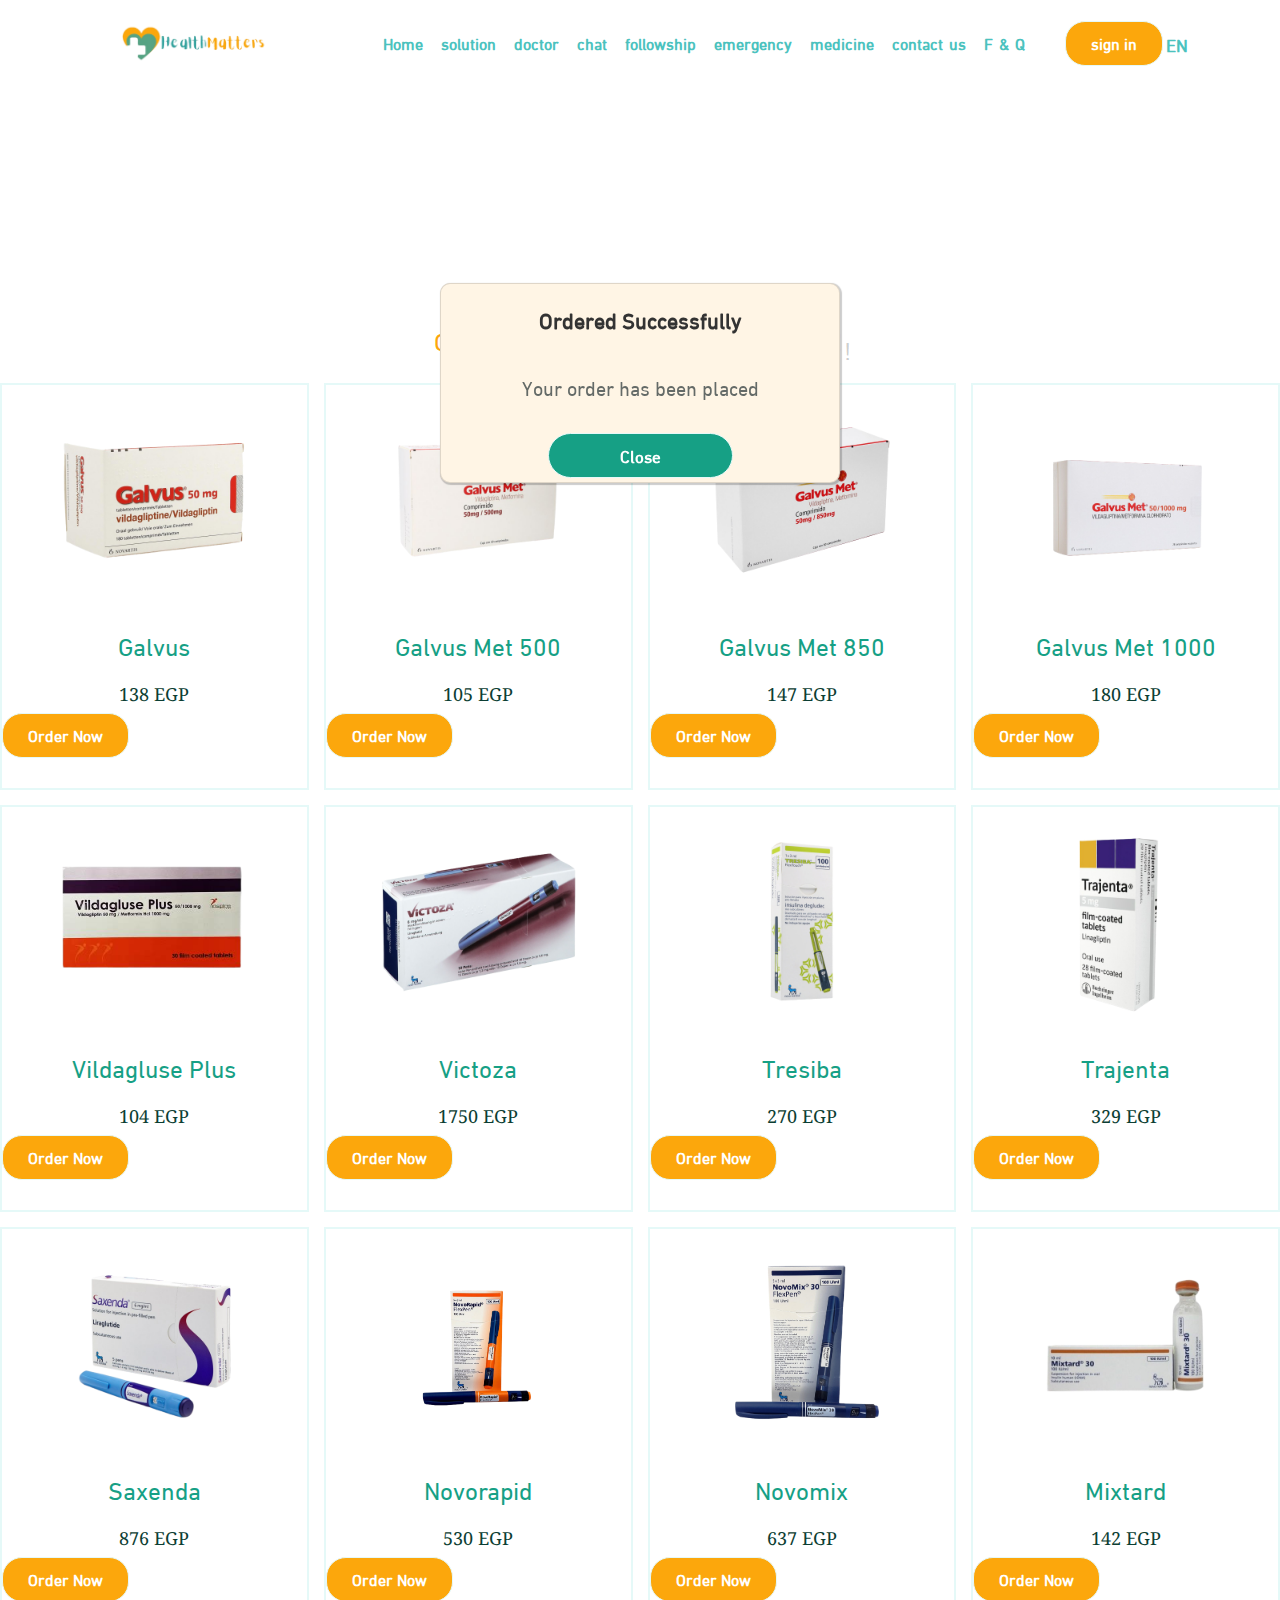
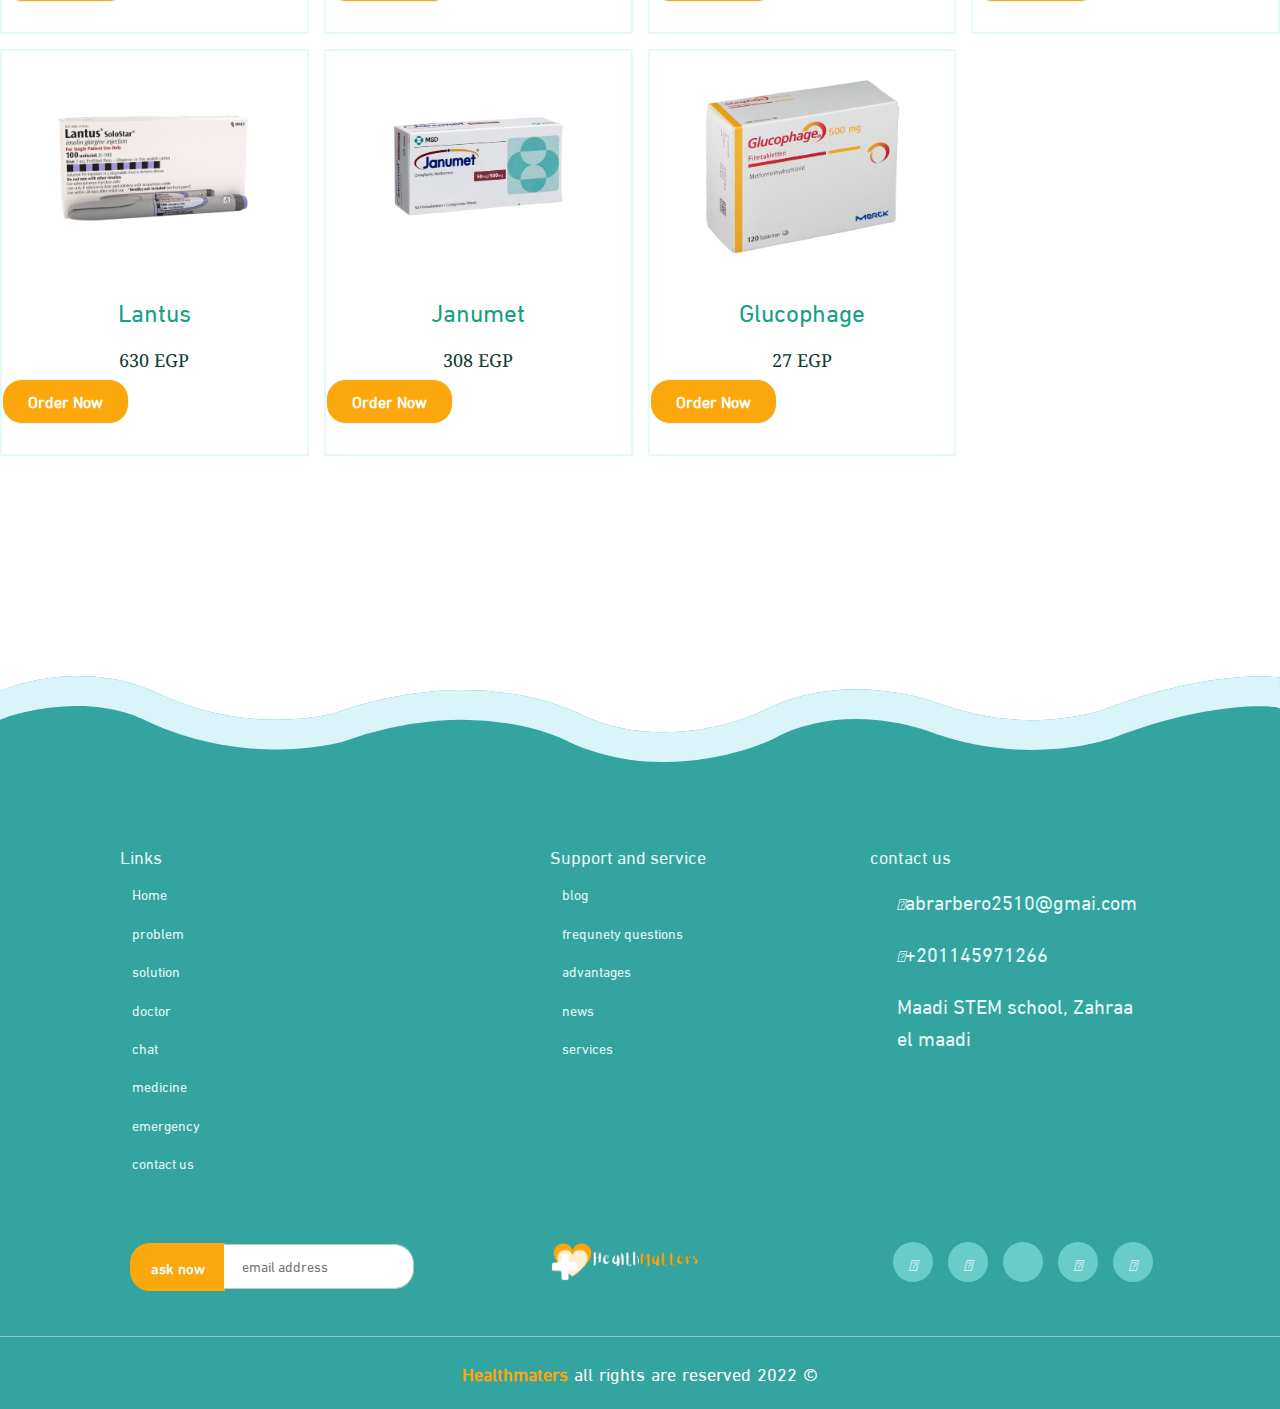
<file: Medicine.html>
<!DOCTYPE html>
<html dir="ltr">
    <head>
        <meta charset="UTF-8" />
        <meta http-equiv="X-UA-Compatible" content="IE=edge" />
        <meta name="viewport" content="width=device-width, initial-scale=1.0" />
        <link rel="icon" href="img/image-removebg-preview.png">
        <!-- Render All Element Normally -->
        <link rel="stylesheet" href="css/normalize.css" />
         <!-- Bootstrap Core CSS -->
    <link rel="stylesheet" href="https://maxcdn.bootstrapcdn.com/bootstrap/4.0.0-alpha.6/css/bootstrap.min.css">
    <!-- Custom Fonts -->
    <link href="https://maxcdn.bootstrapcdn.com/font-awesome/4.7.0/css/font-awesome.min.css" rel="stylesheet" type="text/css">
    <link href="https://fonts.googleapis.com/css?family=Montserrat:400,700" rel="stylesheet" type="text/css">
    <link href='https://fonts.googleapis.com/css?family=Kaushan+Script' rel='stylesheet' type='text/css'>
    <link href='https://fonts.googleapis.com/css?family=Droid+Serif:400,700,400italic,700italic' rel='stylesheet' type='text/css'>
    <link href='https://fonts.googleapis.com/css?family=Roboto+Slab:400,100,300,700' rel='stylesheet' type='text/css'>
    <link rel="stylesheet" href="https://maxcdn.bootstrapcdn.com/bootstrap/3.4.1/css/bootstrap.min.css">

        <!-- Main Template CSS File -->
        <link rel="stylesheet" href="css/style.css" />
        <link rel="stylesheet" href="https://cdnjs.cloudflare.com/ajax/libs/animate.css/3.7.0/animate.min.css">
        <title> HealthMatters </title>
    </head>
    <body>
        <!-- Start Header Section -->
        <div class="header" id="header">
            <div class="container">
                <nav class="nav-bar">
                    <div class="logo">
                        <img src="img/logo-removebg-preview.png" alt="logo">
                    </div>
                    <div class="list-items">
                        <i class="fa-solid fa-bars menu"></i>
                        <ul>
                            <li><i class="fa-solid fa-house-chimney togel"></i></li>
                            <li><a href="index.html"> Home </a></li>
                            <li><a href="solution.html"> solution</a></li>
                            <li><a href="doctor.html"> doctor </a></li>
                            <li><a href="chat.html"> chat</a></li>
                            <li><a href="todo.html"> followship</a></li>
                            <li><a href="Emergency.html"> emergency</a></li>
                            <li><a href="Medicine.html"> medicine</a></li>
                            <li><a href="contact us.html"> contact us</a></li>
                            <li><a href="f&q.html"> F & Q </a></li>
                            <button class="activ"> sign in </button>
                            <button> sign up </button>
                        </ul>
                    </div>
                    <div class="left-nav">
                        <button> sign in </button>
                        <div class="lang">
                            <span>EN</span>
                            <i class="fa-solid fa-earth-americas"></i>
                        </div>
                    </div>
                </nav>
            </div>
        </div>
        <!-- End Header Section -->

        <section class="medicine" id="medicine">

            <h1 class="heading">Order Your Medicine Now!</h1>
        
            <div class="items">
        
                <div class="item">
                    <img src="img/Galvus.png" alt="Galvus" class="product-img">
                    <h3 class="product-title">Galvus</h3>
                    <div class="price">138 EGP</div>
                    <button class="btn-send" onclick="show_pup()">Order Now</button>
                </div>
        
                <div class="item">
                    <img src="img/Galvus Met 500.png" class="product-img" alt="Galvus Met 50/500 Mg">
                    <h3 class="product-title">Galvus Met 500</h3>
                    <div class="price">105 EGP</span></div>
                    <button class="btn-send" onclick="show_pup()">Order Now</button>
                </div>
        
                <div class="item">
                    <img src="img/Galvus Met 850.png" class="product-img" alt="Galvus Met 50/850 Mg">
                    <h3 class="product-title">Galvus Met 850</h3>
                    <div class="price">147 EGP</div>
                    <button class="btn-send" onclick="show_pup()">Order Now</button>
                </div>
        
                <div class="item">
                    <img src="img/Galvus Met 1000.png" class="product-img" alt="Galvus Met 50/1000 Mg">
                    <h3 class="product-title">Galvus Met 1000</h3>
                    <div class="price">180 EGP</div>
                    <button class="btn-send" onclick="show_pup()">Order Now</button>
                </div>
        
                <div class="item">
                    <img src="img/Vildagluse Plus.png" class="product-img" alt="Vildagluse Plus">
                    <h3 class="product-title">Vildagluse Plus</h3>
                    <div class="price">104 EGP</div>
                    <button class="btn-send" onclick="show_pup()">Order Now</button>
                </div>
        
                <div class="item">
                    <img src="img/Victoza.png" class="product-img" alt="Victoza">
                    <h3 class="product-title">Victoza</h3>
                    <div class="price">1750 EGP</div>
                    <button class="btn-send" onclick="show_pup()">Order Now</button>
                </div>
                        
                <div class="item">
                    <img src="img/Tresiba.png" class="product-img" alt="Tresiba">
                    <h3 class="product-title">Tresiba</h3>
                    <div class="price">270 EGP</div>
                    <button class="btn-send" onclick="show_pup()">Order Now</button>
                </div>
        
                <div class="item">
                    <img src="img/Trajenta.png" alt=" class="product-img" Trajenta">
                    <h3 class="product-title"> Trajenta</h3>
                    <div class="price">329 EGP</div>
                    <button class="btn-send" onclick="show_pup()">Order Now</button>
                </div>
                        
                <div class="item">
                    <img src="img/Saxenda.png" class="product-img" alt="Saxenda">
                    <h3 class="product-title">Saxenda</h3>
                    <div class="price">876 EGP</div>
                    <button class="btn-send" onclick="show_pup()">Order Now</button>
                </div>
        
                <div class="item">
                    <img src="img/Novorapid.png" class="product-img" alt="Novorapid">
                    <h3 class="product-title">Novorapid</h3>
                    <div class="price">530 EGP</div>
                    <button class="btn-send" onclick="show_pup()">Order Now</button>
                </div>
        
                <div class="item">
                    <img src="img/Novomix.png" class="product-img" alt="Novomix">
                    <h3 class="product-title">Novomix</h3>
                    <div class="price">637 EGP</div>
                    <button class="btn-send" onclick="show_pup()">Order Now</button>
                </div>
                        
                <div class="item">
                    <img src="img/Mixtard.png" class="product-img" alt="Mixtard">
                    <h3 class="product-title">Mixtard</h3>
                    <div class="price">142 EGP</div>
                    <button class="btn-send" onclick="show_pup()">Order Now</button>
                </div>
                        
                <div class="item">
                    <img src="img/Lantus.png" class="product-img" alt="Lantus">
                    <h3 class="product-title">Lantus</h3>
                    <div class="price">630 EGP</div>
                    <button class="btn-send" onclick="show_pup()">Order Now</button>
                </div>
                        
                <div class="item">
                    <img src="img/Janumet.png" class="product-img" alt="Janumet">
                    <h3 class="product-title">Janumet</h3>
                    <div class="price">308 EGP</div>
                    <button class="btn-send" onclick="show_pup()">Order Now</button>
                </div>
                        
                <div class="item">
                    <img src="img/Glucophage.png" class="product-img" alt="Glucophage">
                    <h3 class="product-title">Glucophage</h3>
                    <div class="price">27 EGP</div>
                    <button class="btn-send" onclick="show_pup()">Order Now</button>
                </div>

            <div class="card open" id="pup">
                <h2>Ordered Successfully</h2>
                <p>Your order has been placed</p>
                <button class="btn-close" onclick="hide_pup()">Close</button>
            </div>     
            </div>
            </section>

<!-- Start Footer Section -->
        <div class="footer">
            <img class="vector" src="img/ss-4.svg" alt="vector">
            <div class="container">
                <div class="content">
                    <div class="box">
                        <h4> Links </h4>
                        <ul>
                            <li> Home </li>
                            <li> problem </li>
                            <li> solution</li>
                            <li> doctor </li>
                            <li> chat</li>
                            <li> medicine</li>
                            <li> emergency</li>
                            <li> contact us</li>
                        </ul>
                    </div>
                    <div class="box">
                        <h4> Support and service</h4>
                        <ul>
                            <li> blog</li>
                            <li> frequnety questions</li>
                            <li> advantages</li>
                            <li> news</li>
                            <li> services</li>
                        </ul>
                    </div>
                    <div class="box">
                        <h4> contact us</h4>
                        <div class="maile">
                            <i class="fa-solid fa-envelope"></i>
                            <span>abrarbero2510@gmai.com</span>
                        </div>
                        <div class="phone">
                            <i class="fa-solid fa-phone"></i>
                            <span>+201145971266</span>
                        </div>
                        <div class="location">
                            <i class="fa-solid fa-location-dot"></i>
                            <span>Maadi STEM school, Zahraa el maadi</span>
                        </div>
                    </div>
                </div>
                <div class="contacts">
                    <div class="form">
                        <button> ask now</button>
                        <input class="input" type="url" placeholder=" email address" name="url" id="url">
                        
                    </div>
                    <div class="img">
                        <img src="img/logo footer.png" alt="">
                    </div>
                    <div class="social">
                            <i class="fa-brands fa-facebook-f"></i>
                            <i class="fa-brands fa-instagram"></i>
                            <i class="fa-brands fa-linkedin-in"></i>
                            <i class="fa-brands fa-youtube"></i>
                            <i class="fa-brands fa-twitter"></i>
                    </div>
                </div>
            </div>
            <p class="copyright"><span> Healthmaters</span>   all rights are reserved <bdi>2022 &copy;</bdi></p>
        </div>
<!-- End Footer Section -->
        <script>
            function show_pup(){
                document.getElementById('pup').classList.add('open');
            }
            function hide_pup(){
                document.getElementById('pup').classList.remove('open');
            }
        </script>
    </body>
</html>
</file>
<file: css/style.css>
/* Start Global Variablse */
:root {
    --min-color: #33a4a0;
    --header-color: #ffffff;
    --paragraph-color: #b9cbcb;
    --sec-color: #fca70c;
    --thrd-color: #e5f9f8;
    --four-color: #fff5e5;
    --trans-duration: 0.3s;
    --min-padding: 60px 0;
    --green: #16a085; 
    --black: #444; 
    --light-color: #777; 
    --box-shadow:10px 10px 0 rgba(22, 160, 133, .2);
    --text-shadow:9px 9px 0 rgba(0, 0, 0, .2);
    
}
/* customize */

html::-webkit-scrollbar {
    width: 15px;
  }
  
  html::-webkit-scrollbar-thumb {
    background-color: var(--thrd-color);
    border-radius: 100vw;
    -webkit-border-radius: 100vw;
    -moz-border-radius: 100vw;
    -ms-border-radius: 100vw;
    -o-border-radius: 100vw;
  }
  
  html::-webkit-scrollbar-track {
    background-color: #777;
  }
  

::selection {
    background-color: var(--min-color);
    color: white;
}
  /* End Global Variablse */
  /* Start Global Rulse */
  * {
    -webkit-box-sizing: border-box;
    -moz-box-sizing: border-box;
    box-sizing: border-box;
}
html {
    scroll-behavior: smooth;
}
@font-face {
    font-family: "DINNextLTArabic";
    src: url(../fonts/DINNextLTArabic-Regular-2.ttf);
}
body {
    font-family: "DINNextLTArabic", sans-serif;
    margin: 0 !important;
    padding: 0 !important;
    position: relative;
    z-index: -4;
}
ul {
    list-style: none;
    padding: 0;
    margin: 0;
}
a {
    text-decoration: none !important;
}
.container {
    padding-left: 15px;
    padding-right: 15px;
    margin-left: auto;
    margin-right: auto;
}
  /* Medium devices (tablets, 768px and up) */
@media (min-width: 768px) {
.container {
    width: 730px;
}
}
  /* Large devices (desktops, 992px and up) */
@media (min-width: 992px) {
.container {
    width: 950px;
}
}
  /* Extra large devices (large desktops, 1200px and up) */
@media (min-width: 1200px) {
.container {
    width: 1070px;
}
}
  /* End Global Rulse */
  /* Start Main Components */
.main-component h2 {
    font-size: 45px;
    font-weight: 700;
    color: var(--min-color);
    line-height: 1.8;
    position: relative;
    width: fit-content;
    margin: auto;
}
.main-component h2::after {
    content: "";
    position: absolute;
    right: -70px;
    bottom: 20px;
    width: 60px;
    height: 30px;
    background-image: url(../img/line-header.svg);
    background-repeat: no-repeat;
}
.main-component h2::before {
    content: "";
    position: absolute;
    left: -70px;
    bottom: 20px;
    width: 60px;
    height: 30px;
    background-image: url(../img/line-header.svg);
    background-repeat: no-repeat;
}
.main-component p {
    font-size: 18px;
    font-weight: 400;
    color: var(--min-color);
    line-height: 1.8;
    position: relative;
    width: fit-content;
    margin: auto;
    margin-bottom: 75px;
    margin-top: -15px;
}
.main-component .right {
    font-size: 30px;
    font-weight: 700;
    color: var(--min-color);
    line-height: 1.8;
    position: relative;
    padding: 10px 0;
    width: fit-content;
    margin: 0;
    margin-bottom: 10px;
}
.main-component .right::before {
    content: "";
    position: absolute;
    left: -70px;
    bottom: 20px;
    width: 60px;
    height: 30px;
    background-image: url(../img/line-header.svg);
    background-repeat: no-repeat;
}
button {
    padding: 10px 25px;
    font-size: 16px;
    font-weight: 600;
    background-color: var(--sec-color);
    border: 1px solid var(--thrd-color);
    color: var(--header-color);
    border-radius: 20px;
    cursor: pointer;
    transition: var(--trans-duration);
    display: flex;
    align-items: center;
    transition: var(--trans-duration);
}
.arrows i {
    font-size: 25px;
    color: var(--header-color);
    background-color: var(--sec-color);
    width: 40px;
    height: 40px;
    border-radius: 50%;
    display: flex;
    justify-content: center;
    align-items: center;
    position: absolute;
    bottom: -70px;
    cursor: pointer;
    transition: var(--trans-duration);
}
.arrows i.right {
    right: calc(50% - 50px);
}
.arrows i.right:hover {
    background-color: var(--min-color);
}
.arrows i.left {
    left: calc(50% - 50px);
    background-color: var(--min-color);
}
.arrows i.left:hover {
    background-color: var(--sec-color);
}
  /* End Main Components */
  /* Start Header Section */
.header {
    background-color: var(--header-color);
    position: relative;
    height: 125px;
    padding: 10px 0;
    margin-bottom: 30px;
}
@media (max-width: 767px) {
    .header {
        height: 60px;
        margin-bottom: 0;
    }
}
.header .nav-bar {
    display: flex;
    justify-content: space-between;
    align-items: center;
}
.header .nav-bar .logo {
    max-width: 100%;
    cursor: pointer;
}
.header .nav-bar .logo img {
    width: 150px;
}
.header .nav-bar .list-items .menu {
    color: var(--min-color);
    font-size: 18px;
    position: relative;
    cursor: pointer;
    display: none;
}
@media (max-width: 767px) {
    .header .nav-bar .list-items .menu {
        display: block;
    }
    .header .nav-bar .list-items .menu:hover + ul {
        display: flex;
        flex-direction: column;
        padding: 20px;
        width: 100%;
        height: 500px;
        background-color: var(--min-color);
        position: absolute;
        top: 70px;
        left: 0;
        z-index: 4;
    }
    .header .nav-bar .list-items .menu:hover + ul::after {
        content: "";
        border-width: 10px;
        border-style: solid;
        border-color: transparent transparent var(--min-color) transparent;
        position: absolute;
        left: 12px;
        top: -19px;
    }
    .header .nav-bar .list-items .menu:hover + ul li {
        padding: 10px;
        text-align: center;
        background-color: var(--thrd-color);
        margin-bottom: 5px;
    }
}
.header .nav-bar .list-items ul {
    padding: 10px;
    margin-right: -50px;
}
@media (max-width: 767px) {
    .header .nav-bar .list-items ul {
        display: none;
    }
}
@media (min-width: 767.2px) {
    .header .nav-bar .list-items ul button {
        display: none;
    }
}
@media (max-width: 767px) {
    .header .nav-bar .list-items ul button {
        display: block;
        margin-top: 20px;
        background-color: var(--thrd-color);
        border-color:  var(--thrd-color);
    }
    .header .nav-bar .list-items ul button {
    padding: 10px 25px;
    color: var(--min-color);
    border-radius: 15px;
    }
}
.header .nav-bar .list-items ul li {
    display: inline-block;
    padding: 12px 5px;
    margin-left: 5px;
    position: relative;
}
.header .nav-bar .list-items ul li a {
    color: #4bc2be;
    font-size: 16px;
    font-weight: 600;
    word-spacing: 2px;
    transition: var(--trans-duration);
}
.header .nav-bar .list-items ul li .togel {
    color: var(--sec-color);
    cursor: pointer;
}
.header .nav-bar .list-items ul li::after {
    content: "";
    width: 0;
    height: 3px;
    background-color: var(--sec-color);
    position: absolute;
    right: 5px;
    bottom: -5px;
    transition: var(--trans-duration);
}
.header .nav-bar .list-items ul li:hover::after {
    width: calc(100% - 5px);
}
.header .nav-bar .left-nav {
    display: flex;
    justify-content: space-between;
    align-items: center;
    margin-right: -50px;
}
@media (max-width: 992px) {
    .header .nav-bar .left-nav {
        display: none;
    }
}
.header .nav-bar .left-nav button:hover {
    background-color: var(--header-color);
    border: 1px solid var(--sec-color);
    color: var(--sec-color);
}
.header .nav-bar .left-nav .lang {
    margin-right: 15px;
    font-size: 18px;
    font-weight: 600;
    color: #4bc2be;
}
.header .nav-bar .left-nav .lang span,
.header .nav-bar .left-nav .lang i {
    padding: 2.5px;
}
/* End Header Section */
/* Start Landing Section */
.landing {
    padding: var(--min-padding);
    background-color: #3db9b5;
    position: relative;
    padding-bottom: 100px;
}
.landing .vector {
    position: absolute;
    top: -80px;
}
@media (max-width: 1200px) {
    .landing .vector {
        top: -70px;
    }
}
@media (max-width: 992px) {
    .landing .vector {
        top: -50px;
    }
}
@media (max-width: 767px) {
    .landing .vector {
        top: -3px;
    }
}
.landing .content {
    display: flex;
    justify-content: space-between;
    gap: 20px;
    padding-top: 20px;
}
@media (max-width: 992px) {
    .landing .content {
        flex-direction: column;
        text-align: center;
    }
}
.landing .content .text {
    padding: 10px;
}
.landing .content .text h2 {
    margin: 0;
    font-size: 45px;
    font-weight: 400;
    color: #f1c968;
}
.landing .content .text p {
    font-size: 26px;
    margin: 15px 0 0;
    color: var(--header-color);
    line-height: 1.6;
}
.landing .content .text button {
    background-color: #3db9b5;
    border-width: 2px;
    display: flex;
    align-items: center;
    justify-content: center;
    font-size: 18px;
    padding: 10px 30px;
    margin: 20px 0 0;
    transition: var(--trans-duration);
}
 button a{
    color: #fff;
    padding-right: 10px;
}
@media (max-width: 992px) {
    .landing .content .text button {
        margin: 20px auto;
    }
}
.landing .content .text button:hover {
    background-color: var(--sec-color);
}
.landing .content .text button i {
    margin-top: 8px;
    font-size: 18px;
    transition: var(--trans-duration);
}
.landing .content .text button:hover i {
    animation: buonced 1s linear alternate infinite;
}
.landing .content .text button i:nth-child(1) {
    margin-right: 20px;
}
.landing .content .text .bullets {
    margin-top: 55px;
}
.landing .content .text .bullets span {
    width: 15px;
    height: 15px;
    background-color: #e5f9f8;
    display: inline-block;
    margin-left: 15px;
    border-radius: 50%;
    cursor: pointer;
}
.landing .content .text .bullets .activ {
    background-color: var(--sec-color);
}
.landing .content .img {
    max-width: 100%;
}
.landing .content .img img {
    width: 500px;
}
@media (max-width: 767px) {
    .landing .content .img img {
        max-width: 100%;
    }
}
/* End Landing Section */
/* Start Services Section */
.services {
    padding: var(--min-padding);
    background-color: var(--header-color);
    position: relative;
    padding-bottom: 100px;
    margin-bottom: 50px;
}
.services .vector {
    position: absolute;
    top: -100px;
}
@media (max-width: 992px) {
    .services .vector {
        top: -60px;
    }
}
@media (max-width: 767px) {
    .services .vector {
        top: -40px;
    }
}
.services .boxes {
    display: grid;
    grid-template-columns: repeat(auto-fill, minmax(250px, 1fr));
    gap: 30px;
}
.services .boxes .box {
    padding: 20px 30px;
    box-shadow: 0 8px 12px rgba(0, 0, 0, 0.1);
    border-radius: 20px;
    text-align: center;
    transition: var(--trans-duration);
}
.services .boxes .box:hover {
    background-color: var(--thrd-color);
}
.services .boxes .box .adv {
    font-size: 55px;
    padding: 10px;
    color: var(--sec-color);
}
.services .boxes .box:hover .adv {
    color: var(--min-color);
}
.services .boxes .box h4 {
    margin-top: 20px;
    padding: 10px;
    color: var(--min-color);
    font-size: 18px;
    margin: 0;
}
.services .boxes .box:hover h4 {
    color: var(--sec-color);
}
.services .boxes .box p {
    font-size: 15px;
    line-height: 1.6;
    margin: 0;
    margin-top: 10px;
    color: #646a67;
}
.services .boxes .box button {
    background-color: #3db9b5;
    border-width: 2px;
    display: flex;
    align-items: center;
    justify-content: center;
    font-size: 18px;
    padding: 10px 30px;
    margin: 30px auto;
    transition: var(--trans-duration);
}
.services .boxes .box:hover button {
    background-color: var(--sec-color);
}
.services .boxes .box button i {
    margin-top: 8px;
    margin-right: 10px;
    font-size: 18px;
    transition: var(--trans-duration);
}
.services .boxes .box:hover button i {
    animation: buonced 1s linear alternate infinite;
}
/* End Services Section */
/* Start About Section */
.about {
    padding: var(--min-padding);
    background-color: var(--four-color);
    position: relative;
    padding-bottom: 100px;
}
.about .vector {
    position: absolute;
    top: -80px;
}
@media (max-width: 1200px) {
    .about .vector {
        top: -70px;
    }
}
@media (max-width: 992px) {
    .about .vector {
        top: -50px;
    }
}
@media (max-width: 767px) {
    .about .vector {
        top: 0;
    }
}
.about .contents {
    display: flex;
    justify-content: space-between;
    gap: 20px;
    padding-top: 20px;
}
@media (max-width: 992px) {
    .about .contents {
        flex-direction: column;
    }
}
.about .contents .img {
    padding: 10px;
    max-width: 100%;
}
@media (max-width: 992px) {
    .about .contents .img {
        text-align: center;
    }
}
.about .contents .img img {
    width: 450px;
}
@media (max-width: 992px) {
    .about .contents .img img {
        max-width: 100%;
    }
}
.about .contents .text {
    padding: 10px;
    position: relative;
}
.about .contents .text .min-paragraph {
    font-size: 22px;
    line-height: 1.6;
    font-weight: 600;
    margin-bottom: 42px;
    color: var(--sec-color);
}
.about .contents .text span {
    display: block;
    font-size: 16px;
    padding: 10px 25px;
    font-weight: bold;
    color: var(--min-color);
    position: relative;
}
.about .contents .text span::before {
    content: "";
    width: 15px;
    height: 15px;
    background-color: var(--sec-color);
    border-radius: 50%;
    position: absolute;
    left: 0;
    top: 15px;
}
.about .contents .text .contacts {
    margin-top: 42px;
    display: flex;
    align-items: center;
    gap: 30px;
}
.about .contents .text .contacts button {
    background-color: var(--sec-color);
    border-width: 2px;
    display: flex;
    align-items: center;
    justify-content: center;
    font-size: 18px;
    padding: 10px 30px;
    transition: var(--trans-duration);
}
.about .contents .text .contacts button:hover {
    background-color: #3db9b5;
}
.about .contents .text .contacts .min-button {
    background-color: #3db9b5;
}
.about .contents .text .contacts .min-button:hover {
    background-color: var(--sec-color);
}
.about .contents .text .contacts button i {
    margin-top: 8px;
    margin-left: 10px;
    font-size: 18px;
    transition: var(--trans-duration);
}
/* End About Section */
/* Start Projects Section */
.projects {
    padding: var(--min-padding);
    position: relative;
}
.projects .vector {
    position: absolute;
    top: -100px;
}
@media (max-width: 992px) {
    .projects .vector {
        top: -40px;
    }
}
@media (max-width: 767px) {
    .projects .vector {
        top: -30px;
    }
}
.projects .imgs {
    display: flex;
    align-items: center;
    gap: 30px;
    margin-top: 75px;
}
@media (max-width: 1200px) {
    .projects .imgs {
        flex-direction: column;
    }
}
.projects .imgs .img-one {
    max-width: 100%;
    border-radius: 20px;
    overflow: hidden;
    box-shadow: 0 8px 12px rgba(0, 0, 0, 0.1);
    position: relative;
    transition: var(--trans-duration);
}
.projects .imgs .img-one::before {
    content: "";
    width: 0;
    height: 0;
    background-color: #fca80ce7;
    position: absolute;
    left: 0;
    top: 0;
}
.projects .imgs .img-one button {
    background-color: var(--sec-color);
    border: 1px solid var(--header-color);
    font-size: 20px;
    position: absolute;
    top: 50%;
    left: 50%;
    transform: translate(-50%, -50%);
    display: none;
}
.projects .imgs .img-one:hover::before {
    width: 100%;
    height: 100%;
}
.projects .imgs .img-one:hover button {
    display: block;
}
.projects .imgs .img-one button i {
    margin-top: 8px;
    margin-right: 10px;
    font-size: 18px;
    transition: var(--trans-duration);
}
.projects .imgs .img-one:hover button i {
    animation: buonced 1s linear alternate infinite;
}
.projects .imgs .img-one img {
    width: 500px;
}
@media (max-width: 1199px) {
    .projects .imgs .img-one img {
        max-width: 100%;
    }
}
.projects .imgs .img-two {
    flex: 1;
    padding: 20px;
}
@media (max-width: 1999px) {
    .projects .imgs .img-two {
        width: 100%;
        text-align: center;
    }
}
.projects .imgs .img-two .box {
    display: grid;
    grid-template-columns: repeat(auto-fill, minmax(220px, 1fr));
    gap: 20px;
}
.projects .imgs .img-two .box .imag {
    max-width: 100%;
    border-radius: 20px;
    overflow: hidden;
    box-shadow: 0 8px 12px rgba(0, 0, 0, 0.1);
    position: relative;
    transition: var(--trans-duration);
}
.projects .imgs .img-two .box .imag::before {
    content: "";
    width: 0;
    height: 0;
    background-color: #fca80ce7;
    position: absolute;
    left: 0;
    top: 0;
}
.projects .imgs .img-two .box .imag button {
    background-color: var(--sec-color);
    border: 1px solid var(--header-color);
    font-size: 14px;
    padding: 10px 35px;
    position: absolute;
    top: 50%;
    left: 50%;
    transform: translate(-50%, -50%);
    display: none;
}
.projects .imgs .img-two .box .imag:hover::before {
    width: 100%;
    height: 100%;
}
.projects .imgs .img-two .box .imag:hover button {
    display: block;
}
.projects .imgs .img-two .box .imag button i {
    margin-top: 8px;
    font-size: 12px;
    transition: var(--trans-duration);
}
.projects .imgs .img-two .box .imag:hover button i {
    animation: buonced 1s linear alternate infinite;
}
.projects .imgs .img-two .box .imag img {
    width: 250px;
}
@media (max-width: 992px) {
    .projects .imgs .img-two .box .imag img {
        max-width: 100%;
    }
}
/* End Projects Section */
/* Start Works Section */
.works {
    padding: var(--min-padding);
    margin-top: 30px;
    padding-bottom: 100px;
}
.works .main-component h2 {
    font-size: 35px;
}
.works .boxes {
    display: grid;
    grid-template-columns: repeat(auto-fill, minmax(400px, 1fr));
    gap: 20px;
}
@media (max-width: 992px) {
    .works .boxes {
        grid-template-columns: repeat(auto-fill, minmax(300px, 1fr));
        gap: 35px;
    }
}
.works .boxes .box {
    display: flex;
    align-items: center;
    gap: 20px;
    justify-content: flex-end;
}
@media (max-width: 992px) {
    .works .boxes .box {
        flex-direction: column;
        justify-content: center;
    }
}
.works .boxes .box i {
    font-size: 45px;
    color: #72fbf4;
}
.works .boxes .box .content {
    padding: 15px;
    background-color: #dcfdfb;
    border-radius: 20px;
}
.works .boxes .box .content h4 {
    font-size: 22px;
    margin: 0;
    margin-top: 10px;
    color: var(--min-color);
}
.works .boxes .activ .content h4 {
    color: var(--sec-color);

}
.works .boxes .box .content p {
    font-size: 18px;
    line-height: 1.6;
    color: #646a67;
}
.works .boxes .activ .content {
    background-color: #fdefd6;
}
.works .boxes .activ i {
    color: #f7c266;
}
/* End Works Section */
/* Start Numbers Section */
.numbers {
    padding: var(--min-padding);
    background-color: var(--thrd-color);
    position: relative;
    padding-bottom: 100px;
}
.numbers .vector {
    position: absolute;
    top: -80px;
}
@media (max-width: 1200px) {
    .numbers .vector {
        top: -70px;
    }
}
@media (max-width: 992px) {
    .numbers .vector {
        top: -50px;
    }
}
@media (max-width: 767px) {
    .numbers .vector {
        top: 0;
    }
}
.numbers .number {
    display: flex;
    justify-content: space-between;
    gap: 30px;
}
@media (max-width: 992px) {
    .numbers .number {
        flex-direction: column;
    }
}
.numbers .number .content {
    flex: 1;
    padding-bottom: 18%;
}
.numbers .number .content .main-component h3 {
    margin-bottom: 30px;
}
.numbers .number .content .boxes {
    display: flex;
    flex-wrap: wrap;
    gap: 37px;
}
.numbers .number .content .boxes .box {
    padding: 10px;
    background-color: var(--header-color);
    width: 200px;
    height: 200px;
    border-radius: 20px;
    display: flex;
    align-items: center;
    justify-content: center;
    flex-direction: column;
    box-shadow: 0 8px 12px rgba(0, 0, 0, 0.1);
}
@media (max-width: 1200px) {
    .numbers .number .content .boxes .box {
        width: 150px;
        height: 150px;
    }
}
@media (max-width: 992px) {
    .numbers .number .content .boxes .box {
        width: 100%;
        height: 100%;
    }
}
.numbers .number .content .boxes .box .num {
    padding: 5px;
    font-size: 35px;
    font-weight: bold;
    color: var(--sec-color);
}
.numbers .number .content .boxes .box .num img{
    width: 100%;
    box-shadow: 2px 2px 2px 1px rgb(229 249 248);
    border-style: none;
}
@media (max-width: 992px) {
    .numbers .number .content .boxes .box .num {
        font-size: 25px;
    }
}
.numbers .number .content .boxes .box .parag {
    font-size: 25px;
    font-weight: bold;
    color: var(--min-color);
}
@media (max-width: 992px) {
    .numbers .number .content .boxes .box .parag {
        font-size: 20px;
    }
}
.numbers .number .imgs {
    max-width: 100%;
    padding: 10px;
}
.numbers .number .imgs img {
    width: 550px;
}
@media (max-width: 992px) {
    .numbers .number .imgs img {
        width: 100%;
    }
}
/* End Numbers Section */
/* Start Client Section */
.client {
    padding: var(--min-padding);
    position: relative;
}
.client .vector {
    position: absolute;
    top: -100px;
}
@media (max-width: 992px) {
    .client .vector {
        top: -40px;
    }
}
@media (max-width: 767px) {
    .client .vector {
        top: -30px;
    }
}
.client .main-component h2 {
    margin-bottom: 75px;
}
.client .boxes {
    display: grid;
    grid-template-columns: repeat(auto-fill, minmax(250px, 1fr));
    gap: 20px;
}
.client .boxes .box {
    position: relative;
}
.client .boxes .box .quote {
    padding: 20px;
    box-shadow: 0 8px 12px rgba(0, 0, 0, 0.1);
    border-radius: 20px;
    position: relative;
}
.client .boxes .box .quote i {
    font-size: 22px;
    color: var(--sec-color);
}
.client .boxes .box .quote .fa-quote-left {
    position: absolute;
    left: 20px;
    bottom: 60px;
}
.client .boxes .box .quote i.activ {
    color: var(--min-color);
}
.client .boxes .box .quote p {
    font-size: 20px;
    line-height: 1.6;
    text-align: center;
    color: var(--min-color);
    margin-bottom: 60px;
}
.client .boxes .box .quote p.activ {
    color: var(--sec-color);
}
.client .boxes .box .manager {
    position: relative;
    text-align: center;
}
.client .boxes .box .manager .img {
    width: 80px;
    height: 80px;
    background-color: var(--header-color);
    border-radius: 50%;
    border: 1px solid #e8edea;
    overflow: hidden;
    position: absolute;
    top: -80px;
    left: 50%;
    transform: translateX(-50%);
}
.client .boxes .box .manager .img img {
    width: 100%;
}
.client .boxes .box .manager .name {
    margin-top: 30px;
}
.client .boxes .box .manager h4 {
    margin: 0;
    padding: 5px 0;
    font-size: 20px;
    color: var(--sec-color);
}
.client .boxes .box .manager h4.activ {
    color: var(--min-color);
}
.client .boxes .box .manager span {
    font-size: 14px;
    color: var(--min-color);
    font-weight: bold;
}
.client .boxes .box .manager span.activ {
    color: var(--sec-color);
}
.client .arrows i {
    top: 100%;
}
/* End Client Section */
/* Start Blog Section */
.blog {
    padding-top: 60px;
    position: relative;
    margin-top: 40px;
}
.blog .boxes {
    display: grid;
    grid-template-columns: repeat(auto-fill, minmax(200px, 1fr));
    gap: 30px;
}
.blog .boxes .box .img {
    max-width: 100%;
    border-radius: 20px;
    border: 1px solid var(--thrd-color);
    overflow: hidden;
}
.blog .boxes .box .img img {
    width: 100%;
}
.blog .boxes .box p {
    margin: 0;
    font-size: 16px;
    line-height: 1.6;
    color: var(--min-color);
    margin-top: 10px;
}
/* End Blog Section */
/* Start Footer Section */
.footer {
    margin-top: 150px;
    padding: 80px 0 0;
    background-color: var(--min-color);
    position: relative;
}
@media (max-width: 767px) {
    .footer {
        text-align: center;
    }
}
.footer .vector {
    position: absolute;
    top: -80px;
    left: 0;
}
@media (max-width: 1200px) {
    .footer .vector {
        top: -70px;
    }
}
@media (max-width: 992px) {
    .footer .vector {
        top: -50px;
    }
}
@media (max-width: 767px) {
    .footer .vector {
        top: -40px;
    }
}
.footer .content {
    display: grid;
    grid-template-columns: 400px repeat(auto-fill, minmax(250px, 1fr));
    gap: 30px;
    padding-bottom: 20px;
    margin-bottom: 20px;
    color: var(--thrd-color);
    line-height: 1.6;
}
@media (max-width: 767px) {
    .footer .content {
        grid-template-columns: repeat(auto-fill, minmax(220px, 1fr));
        gap: 20px;
    }
}
.footer .content .box ul li {
    cursor: pointer;
    padding: 8px 12px;
    transition: var(--trans-duration);
}
@media (max-width: 767px) {
    .footer .content .box ul li {
        margin: auto;
    }
}
.footer .content .box ul li:hover {
    background-color: rgb(159 244 241 / 50%);
}
.footer .content .box .maile,
.footer .content .box .phone,
.footer .content .box .location {
    padding: 10px 12px;
    transition: var(--trans-duration);
    cursor: pointer;
    display: flex;
    align-items: center;
    justify-content: flex-start;
}
@media (max-width: 767px) {
    .footer .content .box .maile,
    .footer .content .box .phone,
    .footer .content .box .location {
        flex-direction: column;
        margin-bottom: 10px;
    }
}
.footer .content .box .maile:hover,
.footer .content .box .phone:hover,
.footer .content .box .location:hover {
    background-color: rgb(159 244 241 / 50%);
}
.footer .content .box .maile i,
.footer .content .box .phone i,
.footer .content .box .location i {
    margin-left: 15px;
    font-size: 20px;
}
@media (max-width: 767px) {
    .footer .content .box .maile i,
    .footer .content .box .phone i,
    .footer .content .box .location i {
        margin-bottom: 15px;
    }
}
.footer .content .box .maile span,
.footer .content .box .phone span,
.footer .content .box .location span {
    font-size: 20px;
}
.footer .contacts {
    display: grid;
    grid-template-columns: 400px repeat(auto-fill, minmax(250px, 1fr));
    gap: 30px;
    padding-bottom: 20px;
    color: var(--thrd-color);
    line-height: 1.6;
    align-items: center;
}
@media (max-width: 767px) {
    .footer .contacts {
        grid-template-columns: repeat(auto-fill, minmax(300px, 1fr));
        gap: 20px;
    }
}
.footer .contacts .form {
    margin-top: 10px;
    display: flex;
    align-items: center;
    padding: 10px;
}
@media (max-width: 767px) {
    .footer .contacts .form {
        margin: auto;
    }
}
.footer .contacts .input {
    display: inline-block;
    padding: 10px 15px;
    border: none;
    border: 1px solid var(--paragraph-color);
    border-radius: 20px;
    border-top-left-radius: 0px;
    border-bottom-left-radius: 0px;
    border-left: none;
    outline: none;
}
.footer .contacts .input::placeholder {
    font-size: 14px;
}
.footer .contacts button {
    padding: 11px 20px;
    font-size: 15px;
    margin: 0;
    margin-right: -1px;
    background-color: var(--sec-color);
    border: 1px solid var(--sec-color);
    border-right: none;
    color: var(--thrd-color);
    border-radius: 20px;
    border-top-right-radius: 0px;
    border-bottom-right-radius: 0px;
    outline: none;
}
@media (max-width: 767px) {
    .footer .contacts button {
        padding: 13px;
        font-size: 12px;
    }
}
.footer .contacts button:hover {
    background-color: #e87517;
    border-color: #e87517;
}
.footer .contacts .img {
    max-width: 100%;
}
.footer .contacts .img img {
    width: 150px;
}
.footer .contacts .social {
    display: flex;
    align-items: center;
    justify-content: center;
}
.footer .contacts .social i {
    margin-left: 15px;
    font-size: 20px;
    width: 40px;
    height: 40px;
    border-radius: 50%;
    background-color: rgb(159 244 241 / 50%);
    display: flex;
    align-items: center;
    justify-content: center;
    cursor: pointer;
    transition: var(--trans-duration);
}
.footer .contacts .social i:hover {
    background-color: var(--sec-color);
}
.footer .copyright {
    font-size: 18px;
    padding: 20px;
    margin: 0;
    color: var(--header-color);
    margin-top: 15px;
    text-align: center;
    word-spacing: 2px;
    line-height: 1.8;
    font-weight: 300;
    border-top: 1px solid #a5bbba;
}
@media (max-width: 767px) {
    .footer .copyright {
        font-size: 11px;
    }
}
.footer .copyright span {
    color: var(--sec-color);
    font-weight: 800;
}
/* End Footer Section */
/* Start Animations Section */
@keyframes buonced {
    0%, 20%, 80% {
        transform: translateX(-2px);
    }
    60%, 100% {
        transform: translateX(-20px);
    }
}
  /* End Animations Section */

  /* video call */
  
header .intro-text {
    padding-top: 100px;
    padding-bottom: 50px;
  }
  header .intro-text .intro-lead-in {
    font-family: "Droid Serif", "Helvetica Neue", Helvetica, Arial, sans-serif;
    font-style: italic;
    font-size: 22px;
    line-height: 22px;
    margin-bottom: 25px;
  }
  header .intro-text .intro-heading {
    font-family: "Montserrat", "Helvetica Neue", Helvetica, Arial, sans-serif;
    text-transform: uppercase;
    font-weight: 700;
    font-size: 50px;
    line-height: 50px;
    margin-bottom: 25px;
  }
  @media (min-width: 768px) {
    header .intro-text {
      padding-top: 300px;
      padding-bottom: 200px;
    }
    header .intro-text .intro-lead-in {
      font-family: "Droid Serif", "Helvetica Neue", Helvetica, Arial, sans-serif;
      font-style: italic;
      font-size: 40px;
      line-height: 40px;
      margin-bottom: 25px;
    }
    header .intro-text .intro-heading {
      font-family: "Montserrat", "Helvetica Neue", Helvetica, Arial, sans-serif;
      text-transform: uppercase;
      font-weight: 700;
      font-size: 75px;
      line-height: 75px;
      margin-bottom: 50px;
    }
  }
  section {
    padding: 100px 0;
  }
  section h2.section-heading {
    font-size: 40px;
    margin-top: 0;
    margin-bottom: 15px;
  }
  section h3.section-subheading {
    font-size: 16px;
    font-family: "Droid Serif", "Helvetica Neue", Helvetica, Arial, sans-serif;
    text-transform: none;
    font-style: italic;
    font-weight: 400;
    margin-bottom: 75px;
  }
  @media (min-width: 768px) {
    section {
      padding: 150px 0;
    }
  }
  .service-heading {
    margin: 15px 0;
    text-transform: none;
  }
  #portfolio .portfolio-item {
    margin: 0 0 15px;
    right: 0;
  }
  #portfolio .portfolio-item .portfolio-link {
    display: block;
    position: relative;
    max-width: 400px;
    margin: 0 auto;
  }
  #portfolio .portfolio-item .portfolio-link .portfolio-hover {
    background: rgba(254, 209, 54, 0.9);
    position: absolute;
    width: 100%;
    height: 100%;
    opacity: 0;
    transition: all ease 0.5s;
    -webkit-transition: all ease 0.5s;
    -moz-transition: all ease 0.5s;
  }
  #portfolio .portfolio-item .portfolio-link .portfolio-hover:hover {
    opacity: 1;
  }
  #portfolio .portfolio-item .portfolio-link .portfolio-hover .portfolio-hover-content {
    position: absolute;
    width: 100%;
    height: 20px;
    font-size: 20px;
    text-align: center;
    top: 50%;
    margin-top: -12px;
    color: white;
  }
  #portfolio .portfolio-item .portfolio-link .portfolio-hover .portfolio-hover-content i {
    margin-top: -12px;
  }
  #portfolio .portfolio-item .portfolio-link .portfolio-hover .portfolio-hover-content h3,
  #portfolio .portfolio-item .portfolio-link .portfolio-hover .portfolio-hover-content h4 {
    margin: 0;
  }
  #portfolio .portfolio-item .portfolio-caption {
    max-width: 400px;
    margin: 0 auto;
    background-color: white;
    text-align: center;
    padding: 25px;
  }
  #portfolio .portfolio-item .portfolio-caption h4 {
    text-transform: none;
    margin: 0;
  }
  #portfolio .portfolio-item .portfolio-caption p {
    font-family: "Droid Serif", "Helvetica Neue", Helvetica, Arial, sans-serif;
    font-style: italic;
    font-size: 16px;
    margin: 0;
  }
  #portfolio * {
    z-index: 2;
  }
  @media (min-width: 767px) {
    #portfolio .portfolio-item {
      margin: 0 0 30px;
    }
  }
  .btn:focus,
  .btn:active,
  .btn.active,
  .btn:active:focus {
    outline: none;
  }
  .portfolio-modal .modal-dialog {
    margin: 0;
    height: 100%;
    width: auto;
  }
  .portfolio-modal .modal-content {
    border-radius: 0;
    background-clip: border-box;
    -webkit-box-shadow: none;
    box-shadow: none;
    border: none;
    min-height: 100%;
    padding: 20px 0;
    text-align: center;
  }
  .portfolio-modal .modal-content h2 {
    margin-bottom: 15px;
    font-size: 3em;
  }
  .portfolio-modal .modal-content p {
    margin-bottom: 30px;
  }
  .portfolio-modal .modal-content p.item-intro {
    margin: 20px 0 30px;
    font-family: "Droid Serif", "Helvetica Neue", Helvetica, Arial, sans-serif;
    font-style: italic;
    font-size: 16px;
  }
  .portfolio-modal .modal-content ul.list-inline {
    margin-bottom: 30px;
    margin-top: 0;
  }
  .portfolio-modal .modal-content img {
    margin-bottom: 30px;
  }
  .portfolio-modal .close-modal {
    position: absolute;
    width: 75px;
    height: 75px;
    background-color: transparent;
    top: 25px;
    right: 25px;
    cursor: pointer;
    z-index: 100;
  }
  .portfolio-modal .close-modal:hover {
    opacity: 0.3;
  }
  .portfolio-modal .close-modal .lr {
    height: 75px;
    width: 1px;
    margin-left: 35px;
    background-color: #222222;
    transform: rotate(45deg);
    -ms-transform: rotate(45deg);
    /* IE 9 */
    -webkit-transform: rotate(45deg);
    /* Safari and Chrome */
    z-index: 1051;
  }
  .portfolio-modal .close-modal .lr .rl {
    height: 75px;
    width: 1px;
    background-color: #222222;
    transform: rotate(90deg);
    -ms-transform: rotate(90deg);
    /* IE 9 */
    -webkit-transform: rotate(90deg);
    /* Safari and Chrome */
    z-index: 1052;
  }
  .portfolio-modal .modal-backdrop {
    opacity: 0;
    display: none;
  }
  ::-moz-selection {
    text-shadow: none;
    background: #fed136;
  }
  ::selection {
    text-shadow: none;
    background: #fed136;
  }
  img::selection {
    background: transparent;
  }
  img::-moz-selection {
    background: transparent;
  }
  
  /* Bootstrap Panel CSS */
  .panel {
    margin-bottom: 20px;
    background-color: #fff;
    border: 1px solid transparent;
    border-radius: 4px;
    -webkit-box-shadow: 0 1px 1px rgba(0, 0, 0, .05);
            box-shadow: 0 1px 1px rgba(0, 0, 0, .05);
  }
  .panel-body {
    padding: 2px;
  }
  .panel-heading {
    padding: 7px 15px;
    border-bottom: 1px solid transparent;
    border-top-left-radius: 3px;
    border-top-right-radius: 3px;
  }
  .panel-heading > .dropdown .dropdown-toggle {
    color: inherit;
  }
  .panel-title {
    margin-top: 0;
    margin-bottom: 0;
    font-size: 16px;
    color: inherit;
    padding: 10px;
  }
  .panel-title > a,
  .panel-title > small,
  .panel-title > .small,
  .panel-title > small > a,
  .panel-title > .small > a {
    color: inherit;
  }
  .panel-footer {
    padding: 5px;
    background-color: #f5f5f5;
    border-top: 1px solid #ddd;
    border-bottom-right-radius: 3px;
    border-bottom-left-radius: 3px;
  }
  .panel > .list-group,
  .panel > .panel-collapse > .list-group {
    margin-bottom: 0;
  }
  .panel > .list-group .list-group-item,
  .panel > .panel-collapse > .list-group .list-group-item {
    border-width: 1px 0;
    border-radius: 0;
  }
  .panel > .list-group:first-child .list-group-item:first-child,
  .panel > .panel-collapse > .list-group:first-child .list-group-item:first-child {
    border-top: 0;
    border-top-left-radius: 3px;
    border-top-right-radius: 3px;
  }
  .panel > .list-group:last-child .list-group-item:last-child,
  .panel > .panel-collapse > .list-group:last-child .list-group-item:last-child {
    border-bottom: 0;
    border-bottom-right-radius: 3px;
    border-bottom-left-radius: 3px;
  }
  .panel > .panel-heading + .panel-collapse > .list-group .list-group-item:first-child {
    border-top-left-radius: 0;
    border-top-right-radius: 0;
  }
  .panel-heading + .list-group .list-group-item:first-child {
    border-top-width: 0;
  }
  .list-group + .panel-footer {
    border-top-width: 0;
  }
  .panel-group {
    margin-bottom: 20px;
  }
  .panel-group .panel {
    margin-bottom: 0;
    border-radius: 4px;
  }
  .panel-group .panel + .panel {
    margin-top: 5px;
  }
  .panel-group .panel-heading {
    border-bottom: 0;
  }
  .panel-group .panel-heading + .panel-collapse > .panel-body,
  .panel-group .panel-heading + .panel-collapse > .list-group {
    border-top: 1px solid #ddd;
  }
  .panel-group .panel-footer {
    border-top: 0;
  }
  .panel-group .panel-footer + .panel-collapse .panel-body {
    border-bottom: 1px solid #ddd;
  }
  .panel-default {
    border-color: #ddd;
  }
  .panel-default > .panel-heading {
    color: #333;
    background-color: #f5f5f5;
    border-color: #ddd;
  }
  .panel-default > .panel-heading + .panel-collapse > .panel-body {
    border-top-color: #ddd;
  }
  .panel-default > .panel-heading .badge {
    color: #f5f5f5;
    background-color: #333;
  }
  .panel-default > .panel-footer + .panel-collapse > .panel-body {
    border-bottom-color: #ddd;
  }
  .panel-primary {
    border-color: #337ab7;
  }
  .panel-primary > .panel-heading {
    color: #fff;
    background-color: #337ab7;
    border-color: #337ab7;
  }
  .panel-primary > .panel-heading + .panel-collapse > .panel-body {
    border-top-color: #337ab7;
  }
  .panel-primary > .panel-heading .badge {
    color: #337ab7;
    background-color: #fff;
  }
  .panel-primary > .panel-footer + .panel-collapse > .panel-body {
    border-bottom-color: #337ab7;
  }
  .panel-success {
    border-color: #d6e9c6;
  }
  .panel-success > .panel-heading {
    color: #3c763d;
    background-color: #dff0d8;
    border-color: #d6e9c6;
  }
  .panel-success > .panel-heading + .panel-collapse > .panel-body {
    border-top-color: #d6e9c6;
  }
  .panel-success > .panel-heading .badge {
    color: #dff0d8;
    background-color: #3c763d;
  }
  .panel-success > .panel-footer + .panel-collapse > .panel-body {
    border-bottom-color: #d6e9c6;
  }
  .panel-info {
    border-color: #bce8f1;
  }
  .panel-info > .panel-heading {
    color: #31708f;
    background-color: #d9edf7;
    border-color: #bce8f1;
  }
  .panel-info > .panel-heading + .panel-collapse > .panel-body {
    border-top-color: #bce8f1;
  }
  .panel-info > .panel-heading .badge {
    color: #d9edf7;
    background-color: #31708f;
  }
  .panel-info > .panel-footer + .panel-collapse > .panel-body {
    border-bottom-color: #bce8f1;
  }
  .panel-warning {
    border-color: #faebcc;
  }
  .panel-warning > .panel-heading {
    color: #8a6d3b;
    background-color: #fcf8e3;
    border-color: #faebcc;
  }
  .panel-warning > .panel-heading + .panel-collapse > .panel-body {
    border-top-color: #faebcc;
  }
  .panel-warning > .panel-heading .badge {
    color: #fcf8e3;
    background-color: #8a6d3b;
  }
  .panel-warning > .panel-footer + .panel-collapse > .panel-body {
    border-bottom-color: #faebcc;
  }
  .panel-danger {
    border-color: #ebccd1;
  }
  .panel-danger > .panel-heading {
    color: #a94442;
    background-color: #f2dede;
    border-color: #ebccd1;
  }
  .panel-danger > .panel-heading + .panel-collapse > .panel-body {
    border-top-color: #ebccd1;
  }
  .panel-danger > .panel-heading .badge {
    color: #f2dede;
    background-color: #a94442;
  }
  .panel-danger > .panel-footer + .panel-collapse > .panel-body {
    border-bottom-color: #ebccd1;
  }
  
  /* Chat History */
  ul.chatHistory {
    list-style: none;
    background: none;
    margin: 0;
    margin-top: 5px;
    padding: 5px;
  
    height: 250px;
    overflow-y: auto;
  
    border-top: thin solid #c5adad;
  }
  ul.chatHistory li {
    padding: 0.25rem 0px;
    overflow: hidden;
    display: flex;
  }
  
  .chat-container {
    position: fixed;
    bottom: 0;
    right: 0;
  }
  .chat-div {
    margin-left: 10px;
    margin-right: 10px;
  }
  .chat-div.min {
    height: 40px;
    margin-top: calc(100% - 144px);
  }
  .call-icon {
    float: right;
    cursor: pointer;
    margin-left: 10px;
  }
  #their-video,
  #my-video {
    width: 320px;
    height: 480px;
    background-color: black;
  }
  #my-video {
    position: absolute;
    height: 150px;
    width: 99px;
    bottom: 70px;
    left: calc(50% + 150px);
    background-color: chocolate;
  }
  @media (max-width: 550px) {
    #my-video {
      left: calc(50% + 61px);
      bottom: 100px;
    }
  }
  .hide {
    display: none;
  }
  #videoCallPanel .modal-content {
    width: 100vw;
  }
  .peeruser {
    cursor: pointer;
  }
  /* contact */
  
.col-sm-8 input{
    width: 100%;
    border: none;
    height: 40px;
    border-radius: 60px;
    -webkit-border-radius: 60px;
    -moz-border-radius: 60px;
    -ms-border-radius: 60px;
    -o-border-radius: 60px;
  }
  .col-sm-8{
    text-align: center;
  }
  .subsBtn{
    left: 69.5%;
      height: 41px;
      background: #999;
      display: flex;
      position: absolute;
      width: 28%;
      text-align: center;
      border-radius: 60px;
      color: #3f3be1;
      top: 121px;
      font-size: 19px;
      padding-top: 4px;
  }
.btn-primary{
background-color: #fca70c;
border: none;
  }
  .subsBtn i {
    color: #3f3be1;
    font-size: 16px;
    padding: 9px;
  }
  .text-sam{
    color: #fca70c !important;
  }
  .text-new{
    color:var(--min-color)!important;
  }
 .col-sm-5 .img-fluid{
    margin-left: -153px;
  animation: move 3s linear infinite;
  -webkit-animation: move 3s linear infinite;
}
@keyframes move {
  0%, 100% {
    transform: translateY(0);
    -webkit-transform: translateY(0);
    -moz-transform: translateY(0);
    -ms-transform: translateY(0);
    -o-transform: translateY(0);
}
  50% {
    transform: translateY(-100px);
  }
}
 /* Doctors section Starts */
 .heading{
    text-align: center;
    padding-bottom: 2rem;
    text-shadow: var(--text-shadow);
    text-transform: uppercase;
    color: var(--sec-color);
    font-size: 5rem;
    letter-spacing: .4rem;
    font-size: 2.5rem;
 }
.doctors .box-container{
    display: grid;
    grid-template-columns: repeat(auto-fit, minmax(30rem, 1fr));
    gap: 2rem;
}
.doctors .box-container .box{
    text-align: center;
    background: #fff;
    border: var(--border);
    border-radius: .5rem;
    box-shadow: var(--box-shadow);
    padding: 2rem;
}
.doctors .box-container .box img{
    height: 20rem;
    border: var(--border);
    border-radius: .5rem;
    margin-top: 1rem;
    margin-bottom: 1rem;
}
.doctors .box-container .box h3{
    color: var(--black);
    font-size: 2.5rem;
}
.doctors .box-container .box span{
    color: var(--green);
    font-size: 1.5rem;
}
.doctors .box-container .box .share{
    padding-top: 2rem;
}
.doctors .box-container .box .share a{
    height: 5rem;
    width: 5rem;
    line-height: 4.5rem;
    font-size: 2rem;
    color: var(--green);
    border: var(--border);
    border-radius: .5rem;
    margin: .3rem;
}
.doctors .box-container .box .share a:hover{
    background: var(--green);
    color: #fff;
    box-shadow: var(--box-shadow);
}
/* Doctors section End */

/* Book section Starts */
.book .row{
    display: flex;
    align-items: center;
    flex-wrap: wrap;
    gap: 2rem;
}
.book .row .image{
    flex: 1 1 45rem;
}
.book .row .image img{
    width: 100%;
}
.book .row form{
    flex: 1 1 45rem;
    background: #fff;
    border: var(--border);
    box-shadow: var(--box-shadow);
    text-align: center;
    padding: 2rem;
    border-radius: .5rem;
}
.book .row form h3{
    color: var(--black);
    padding-bottom: 1rem;
    font-size: 3rem;
}
.book .row form .box{
    width: 100%;
    margin: .7rem 0;
    border: var(--border);
    border-radius: .5rem;
    font-size: 1.6rem;
    color: var(--black);
    text-transform: none;
    padding: 1rem;
}
.book .row form .btn{
  color: #000;
    padding: 1rem 4rem;
}
/* Book section End */
/* F &Q */

.faq-section {
  max-width: 760px;
  margin: 0 auto;
}

header > p {
  font-size: 22px;
  color: var(--min-color);
}

details {
  cursor: pointer;
}

summary {
  font-size: 20px;
  color: var(--min-color);
  display: flex;
  justify-item: space-between;
  align-items: center;
  margin-bottom: 25px;
  
}

summary::marker {
  display: none;
  content: "";
}

summary span{
  margin-top: 4px;
  color:var(--sec-color);
}

details > p {
  max-width: 650px;
  color: var(--min-color);
  font-size: 18px;
  line-height: 155%;
  letter-spacing: .1px;
  margin-bottom: 40px;
  padding-left: 10px;
}

hr {
  color: #313133;
  margin-block: 20px;
}
.questionare{
  display: flex;
}
 .accordion{
  padding-bottom: 10%;
    padding-top: 12%;
    width: 57% !important;
    margin-left: 85px !important;
}
.accordion-button:focus {
  box-shadow: none;
}

.questionare .justify-content-center{
  margin-top: -33%;
  padding-bottom: 120px;
  width: 100%;
  margin-left: 35%;
}

.questionare .justify-content-center h3 {
  font-size: 29px;
  color: var(--sec-color);
  font-weight: bold;
}
.questionare .justify-content-center p{
  color: var(--min-color);
  font-size: 17px;
}
/* end f&q */
  /* start progress */
.progress-container {
	display: flex;
	justify-content: space-between;
	position: relative;
	margin-bottom: 30px;
	min-width: 100%;
	width: 90rem;
}

.progress-container::before {
	content: "";
	background-color: #777;
	position: absolute;
	top: 50%;
	left: 0;
	transform: translateY(-50%);
	height: 4px;
	width: 100%;
	z-index: -1;
}
.prog-cont h1{
  text-align: center;
  font-size: 36px;
  color: var(--sec-color);
  padding-bottom: 54px;
}
.progress {
	background-color: var(--sec-color);
	position: absolute;
	top: 50%;
	left: 0;
	transform: translateY(-50%);
	height: 4px;
	width: 0%;
	z-index: -1;
	transition: 0.4s ease;
}

/* circles used to be 130px */
.circle {
  background-color: #fff;
  color: #000;
  border-radius: 50%;
  height: 87px;
  width: 285px;
  display: flex;
  font-size: 78%;
  align-items: center;
  justify-content: center;
  border: 3px solid #777;
  transition: 0.4s ease;
  font-weight: bold;
}

.circle.active {
	border-color: var(--min-color);
  color: #fff;
  background-color: var(--min-color);
}

.btn {
	background-color: var(--sec-color);
	color: #fff;
	border: 0;
	border-radius: 20px;
	cursor: pointer;
	font-family: inherit;
	padding: 8px 30px;
	margin: 5px;
	font-size: 18px;
}

.btn:active {
	transform: scale(0.98);
}

.btn:focus {
	outline: 0;
}

.btn:disabled {
	background-color: #777;
	cursor: not-allowed;
}
/* end progress */
/* chat */

.container.active{
  height: 590px;
}
.container .wrapper{
  width: 1000px;
  display: flex;
}
.container .wrapper section{
  width: 500px;
  background: #fff;
}
.container img{
  cursor: pointer;
}
.container .post{
  transition: margin-left 0.18s ease;
}
.container.active .post{
  margin-left: -500px;
}
.post header{
  color: var(--min-color);
  font-size: 22px;
  font-weight: 600;
  padding: 17px 0;
  text-align: center;
  border-bottom: 1px solid var(--min-color);
}
.post form{
  margin: 20px 25px;
}
.post form .content,
.audience .list li .column{
  display: flex;
  align-items: center;
}
.post form .content img{
  cursor: default;
  max-width: 52px;
}
.post form .content .details{
  margin: -3px 0 0 12px;
}
form .content .details p{
  font-size: 17px;
  font-weight: 500;
}
.content .details .privacy{
  display: flex;
  height: 25px;
  cursor: pointer;
  padding: 0 10px;
  font-size: 11px;
  margin-top: 3px;
  border-radius: 5px;
  align-items: center;
  max-width: 98px;
  background: #E4E6EB;
  justify-content: space-between;
}
.details .privacy span{
  font-size: 13px;
  margin-top: 1px;
  font-weight: 500;
}
.details .privacy i:last-child{
  font-size: 13px;
  margin-left: 1px;
}
form :where(textarea, button){
  width: 100%;
  outline: none;
  border: none;
}
form textarea{
  resize: none;
  font-size: 18px;
  margin-top: 30px;
  min-height: 100px;
}
form textarea::placeholder{
  color: #858585;
}
form textarea:focus::placeholder{
  color: #b3b3b3;
}
form :where(.theme-emoji, .options){
  display: flex;
  align-items: center;
  justify-content: space-between;
}
.theme-emoji img:last-child{
  max-width: 24px;
}
form .options{
  height: 57px;
  margin: 15px 0;
  padding: 0 15px;
  border-radius: 7px;
  border: 1px solid #B9B9B9;
  box-shadow: 0 1px 2px rgba(0, 0, 0, 0.1);
}
form .options :where(.list, li),
.audience :where(.arrow-back, .icon, li .radio){
  display: flex;
  align-items: center;
  justify-content: center;
}
form .options p{
  color: #595959;
  font-size: 15px;
  font-weight: 500;
  cursor: default;
}
form .options .list{
  list-style: none;
}
.options .list li{
  height: 42px;
  width: 42px;
  margin: 0 -1px;
  cursor: pointer;
  border-radius: 50%;
}
.options .list li:hover{
  background: #f0f1f4;
}
.options .list li img{
  width: 23px;
}
form button{
  height: 53px;
  color: #fff;
  font-size: 18px;
  font-weight: 500;
  cursor: pointer;
  color: #BCC0C4;
  cursor: no-drop;
  border-radius: 7px;
  background: #e2e5e9;
  transition: all 0.3s ease;
}
form textarea:valid ~ button{
  color: #fff;
  cursor: pointer;
  background: #4267B2;
}
form textarea:valid ~ button:hover{
  background: #4267B2;
}
.container .audience{
  opacity: 0;
  transition: opacity 0.12s ease;
}
.container.active .audience{
  opacity: 1;
}
.audience header{
  padding: 17px 0;
  text-align: center;
  position: relative;
  border-bottom: 1px solid #bfbfbf;
}
.audience header .arrow-back{
  position: absolute;
  left: 25px;
  width: 35px;
  height: 35px;
  cursor: pointer;
  font-size: 15px;
  color: #747474;
  border-radius: 50%;
  background: #E4E6EB;
}
.audience header p{
  font-size: 22px;
  font-weight: 600;
}

.audience .content{
  margin: 20px 25px 0;
}
.audience .content p{
  font-size: 17px;
  font-weight: 500;
}
.audience .content span{
  font-size: 14px;
  color: #65676B;
}
.audience .list{
  margin: 15px 16px 20px;
  list-style: none;
}
.audience .list li{
  display: flex;
  cursor: pointer;
  margin-bottom: 5px;
  padding: 12px 10px;
  border-radius: 7px;
  align-items: center;
  justify-content: space-between;
}
.list li.active,
.audience .list li.active:hover{
  background: #E5F1FF;
}
.audience .list li:hover{
  background: #f0f1f4;
}
.audience .list li .column .icon{
  height: 50px;
  width: 50px;
  color: #333;
  font-size: 23px;
  border-radius: 50%;
  background: #E4E6EB;
}
.audience .list li.active .column .icon{
  background: #cce4ff;
}
.audience .list li .column .details{
  margin-left: 15px;
}
.list li .column .details p{
  font-weight: 500;
}
.list li .column .details span{
  font-size: 14px;
  color: #65676B;
}
.list li .radio{
  height: 20px;
  width: 20px;
  border-radius: 50%;
  position: relative;
  border: 1px solid #707070;
}
.list li.active .radio{
  border: 2px solid #4267B2;
}
.list li .radio::before{
  content: "";
  width: 12px;
  height: 12px;
  border-radius: inherit;
}
.list li.active .radio::before{
  background: #4267B2;
}
.form-btn{
    color: #fff;
    background: var(--min-color);
}
/* end chat */
/* icos */
ion-icon{
  margin: 10px;
  z-index: 122;
  color: #fca70c;
  font-size: 46px;
  position: fixed;
  bottom: 0;
  right: 0;
}
/* end icons */
/* thanks form */
.thxForm p{
  word-spacing: 5px;
  text-align: center;
  font-size: 20px;
  color: var(--min-color);
  padding-bottom: 5%;
}
.thxForm h1{
  text-align: center;
  margin-top: 10%;
  padding-bottom: 26px;
  color: var(--sec-color);
}
/* end thx form */
/* scanner */


.tooltip-inner {
  background-color: white;
  color: #339933;
  border: 1px solid;
}

.tooltip.bs-tooltip-auto[x-placement=top] .arrow::before, .tooltip.bs-tooltip-top .arrow::before {
  border-top-color: #339933;
}

.tooltip.bs-tooltip-auto[x-placement=bottom] .arrow::before, .tooltip.bs-tooltip-bottom .arrow::before {
  border-bottom-color: #339933;
}

.tooltip.bs-tooltip-auto[x-placement=right] .arrow::before, .tooltip.bs-tooltip-right .arrow::before {
  border-right-color: #339933;
}

.tooltip.bs-tooltip-auto[x-placement=left] .arrow::before, .tooltip.bs-tooltip-left .arrow::before {
  border-left-color: #339933;
}

/* #endregion */

/* #region Ratio images */

.ratio-box {
  position: relative;
  height: 0;
  padding-top: 100%; /*Ratio*/
}

.ratio-img {
  position: absolute;
  top: 0;
  left: 0;
  width: 100%;
  height: 100%;
  object-fit: cover;
}

.img-ratio-box {
  width: 200px;
  height: 200px;
  position: relative;
}

.img-loading {
  position: absolute;
  top: calc(50% - 1.5rem);
  width: 100%;
  height: 100%;
}

/*#endregion*/

/* #region Border */

.border.dashed {
  border-style: dashed !important;
}

.border.rounded {
  border-radius: 1.25rem !important;
}

.image {
  border-width: 2px !important;
  border-color: #dee2e6 !important;
}

/*#endregion*/

/* #region Main */

.main-tag {
  position: absolute;
  opacity: 0.8;
  left: calc(25%);
  top: calc(75%);
}

/*#endregion*/

.progress {
  font-size: 1rem;
}
/* end scanner */
/* doctor */
.doc-title h1{
  text-align: center;
  margin-top: 10%;
  padding-bottom: 26px;
  color: var(--sec-color);
}
.doc-title h2{
  word-spacing: 5px;
  text-align: center;
  font-size: 20px;
  color: var(--min-color);
  padding-bottom: 5%;
}
.fs-btn{
  text-align: center;
  display: flex;
  align-items: center;
  justify-content: center;
  gap: 106px;
}
.sc-btn{
  margin-left: 43%;
    margin-top: 5%;
}
/* end doctor */  
/* Offline clinic */
.Offline h1{
  font-size: 40px;
  text-align: center;
  margin-top: 10%;
  padding-bottom: 26px;
  color: var(--sec-color);
}
#filtration{
  text-align: center;
}
.Offline .Governorate {
  position: relative;
  color: var(--sec-color);
  margin-bottom: 53px
}
.box-container{
  display: flex;
  gap: 27px;
  align-items: center;
  justify-content: center;
}
.box-container .box{
  border: 2px solid #16a085;
  box-shadow: var(--box-shadow);
  border-radius: 10px;
  padding: 50px;
  -webkit-border-radius: 10px;
  -moz-border-radius: 10px;
  -ms-border-radius: 10px;
  -o-border-radius: 10px;
}
.box-container .box .image{
  height:206px;
  overflow: hidden;
  border-radius: 10px;
  -webkit-border-radius: 10px;
  -moz-border-radius: 10px;
  -ms-border-radius: 10px;
  -o-border-radius: 10px;
}
.box-container .box .image img{
  height: 100%;
  width: 100%;
  object-fit: cover;
}
.box-container .box:hover .image img{
  transform: scale(1.2);
}
.box-container .box .content{
  padding-top: 5px;
}
.box-container .box .content .icon{
  padding: 5px 0;
  display: flex !;
  align-items: center;
  justify-content: space-between;
}
.box-container .box .content .icon a{
  font-size: 20px;
  color: var(--light-color);
}
.box-container .box .content .btn{
  background-color: var(--green);
}
.box-container .box .content .icon a:hover{
  color: var(--green);
}
.box-container .box .content .icon a i{
  padding-right: 5px;
  color: var(--green);
}
.box-container .box .content h3{
  color: var(--black);
  font-size: 20px;
}
.box-container .box .content p{
  color: var(--light-color);
  font-size: 1.5px;
  line-height: 1.8;
  padding: 1px 0;
}
/* end offline clinic */
.card{
  background-color: var(--four-color);
  border-radius: 10px;
  box-shadow: 1px 1px 1px 1px rgba(0, 0, 0, .2);
  padding: 1em;
  position:fixed;
  left: -100%;
  text-align: center;
  width: 400px;
  height: 200px;
  transform: translate(-50%, -50%);
  transition: all 0.5s;
  opacity: 0;
  justify-content: center;
  align-items: center;
}
.card.open{
  opacity: 1;
  left: 50%;
}

.card h2{
  font-size: 22px;
  font-weight: bold;
  margin-bottom: 20px;
}
.card .btn-close{
  width: 50%;
  border-radius: 50px;
  margin-top: 1rem;
  display: inline-block;
  padding:.9rem 3rem;
  font-size: 1.7rem;
  color: var(--header-color);
  background: var(--green);
  cursor: pointer;
}
.medicine .items{
  display: grid;
  grid-template-columns: repeat(auto-fit, minmax(30rem, 1fr));
  gap:1.5rem;

}
.medicine .items .item{
  padding:1.5rem 0rem 3rem 0rem;
  text-align: center;
  border: 0.2rem solid var(--thrd-color);    
}
.medicine .items .item .btn{
  color: var(--header-color);
}
.medicine .items .item img{
  height: 20rem;
}

.medicine .items .item h3{
  color: var(--green);
  font-size: 2.5rem;
  padding:1rem 0;
}

.medicine .items .item .price{
  color: rgb(12, 62, 51);
  font-size: 1.8rem;
  padding:.5rem 0;
  font-family: "Droid Serif", "Helvetica Neue", Helvetica, Arial, sans-serif;
}

.medicine .items .item:hover{
  background:var(--thrd-color);
  color: #fff;
  transition: 0.3s;
}
/* emergency */
section p{
  font-size: 2rem;
  line-height: 1.6;
  margin: 0;
  margin-top: 2rem;
  margin-bottom: 2rem;
  color: #646a67;
  text-align: center;
}
#myInput {
  background-image: url('/css/searchicon.png'); /* Add a search icon to input */
  background-position: 10px 12px; /* Position the search icon */
  background-repeat: no-repeat; /* Do not repeat the icon image */
  width: 100%; /* Full-width */
  font-size: 16px; /* Increase font-size */
  padding: 12px 20px 12px 40px; /* Add some padding */
  border: 1px solid #ddd; /* Add a grey border */
  margin-bottom: 12px; /* Add some space below the input */
}

#myUL {
  /* Remove default list styling */
  list-style-type: none;
  padding: 0;
  margin: 0;
}

#myUL li a {
  border: 1px solid #ddd; /* Add a border to all links */
  margin-top: -1px; /* Prevent double borders */
  background-color: #f6f6f6; /* Grey background color */
  padding: 12px; /* Add some padding */
  text-decoration: none; /* Remove default text underline */
  font-size: 18px; /* Increase the font-size */
  color: black; /* Add a black text color */
  display: block; /* Make it into a block element to fill the whole list */
}

#myUL li a:hover:not(.header) {
  background-color: #eee; /* Add a hover effect to all links, except for headers */
}
</file>
